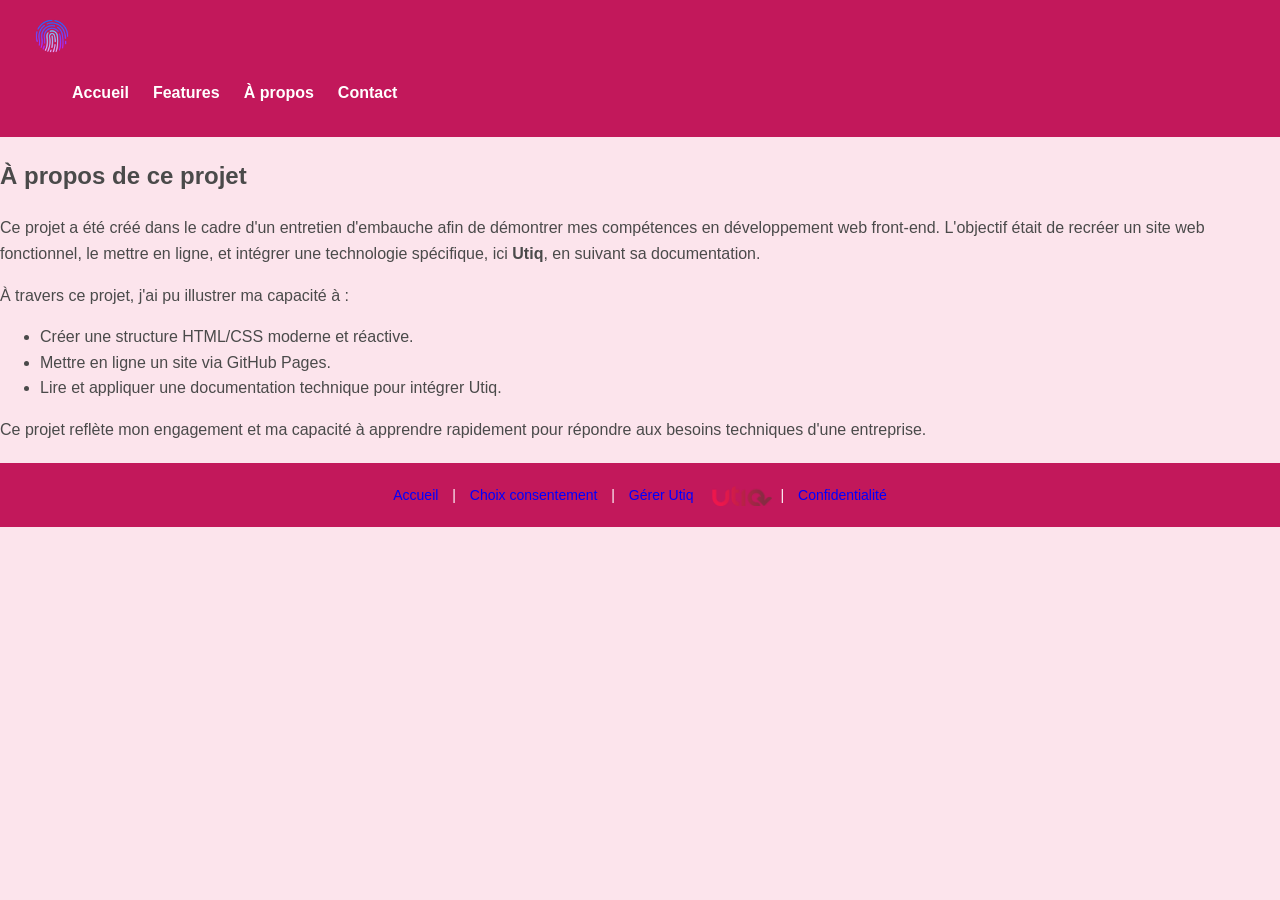
<file: about.html>
<!DOCTYPE html>
<html lang="fr">
<head>
    <meta charset="UTF-8">
    <meta name="viewport" content="width=device-width, initial-scale=1.0">
    <title>À propos de ce projet</title>
    <link rel="stylesheet" href="style.css">
</head>
<body>
    <!-- Header avec Navigation -->
    <header>
        <nav class="navbar">
            <div class="container">
                <a href="index.html" class="logo"><img src="assets/logo.png" alt="Mon Logo"></a>
                <ul class="menu">
                    <li><a href="index.html">Accueil</a></li>
                    <li><a href="features.html">Features</a></li>
                    <li><a href="about.html" class="active">À propos</a></li>
                    <li><a href="contact.html">Contact</a></li>
                </ul>
            </div>
        </nav>
    </header>

    <!-- Section À propos -->
    <section class="about">
        <div class="container">
            <h1>À propos de ce projet</h1>
            <p>Ce projet a été créé dans le cadre d'un entretien d'embauche afin de démontrer mes compétences en développement web front-end. L'objectif était de recréer un site web fonctionnel, le mettre en ligne, et intégrer une technologie spécifique, ici <strong>Utiq</strong>, en suivant sa documentation.</p>
            <p>À travers ce projet, j'ai pu illustrer ma capacité à :
                <ul>
                    <li>Créer une structure HTML/CSS moderne et réactive.</li>
                    <li>Mettre en ligne un site via GitHub Pages.</li>
                    <li>Lire et appliquer une documentation technique pour intégrer Utiq.</li>
                </ul>
            </p>
            <p>Ce projet reflète mon engagement et ma capacité à apprendre rapidement pour répondre aux besoins techniques d'une entreprise.</p>
        </div>
    </section>

    <!-- Footer -->
    <footer style="text-align: center; font-family: Arial, sans-serif; font-size: 14px; margin-top: 20px;">
        <a href="https://www.plamiche.com/" style="text-decoration: none; color: blue; margin: 0 10px;">Accueil</a> |
        <a href="#" id="open_preferences_center" style="text-decoration: none; color: blue; margin: 0 10px;">Choix consentement</a> |
        <a href="https://www.plamiche.com/gerer-utiq" style="text-decoration: none; color: blue; margin: 0 10px;">Gérer Utiq</a>
        <img src="assets/utiq-logo.png" alt="Utiq Logo" style="height: 20px; vertical-align: middle; margin: 0 5px;"> |
        <a href="https://www.plamiche.com/politique-de-confidentialite" style="text-decoration: none; color: blue; margin: 0 10px;">Confidentialité</a>
    </footer>
</body>

</html>
</file>
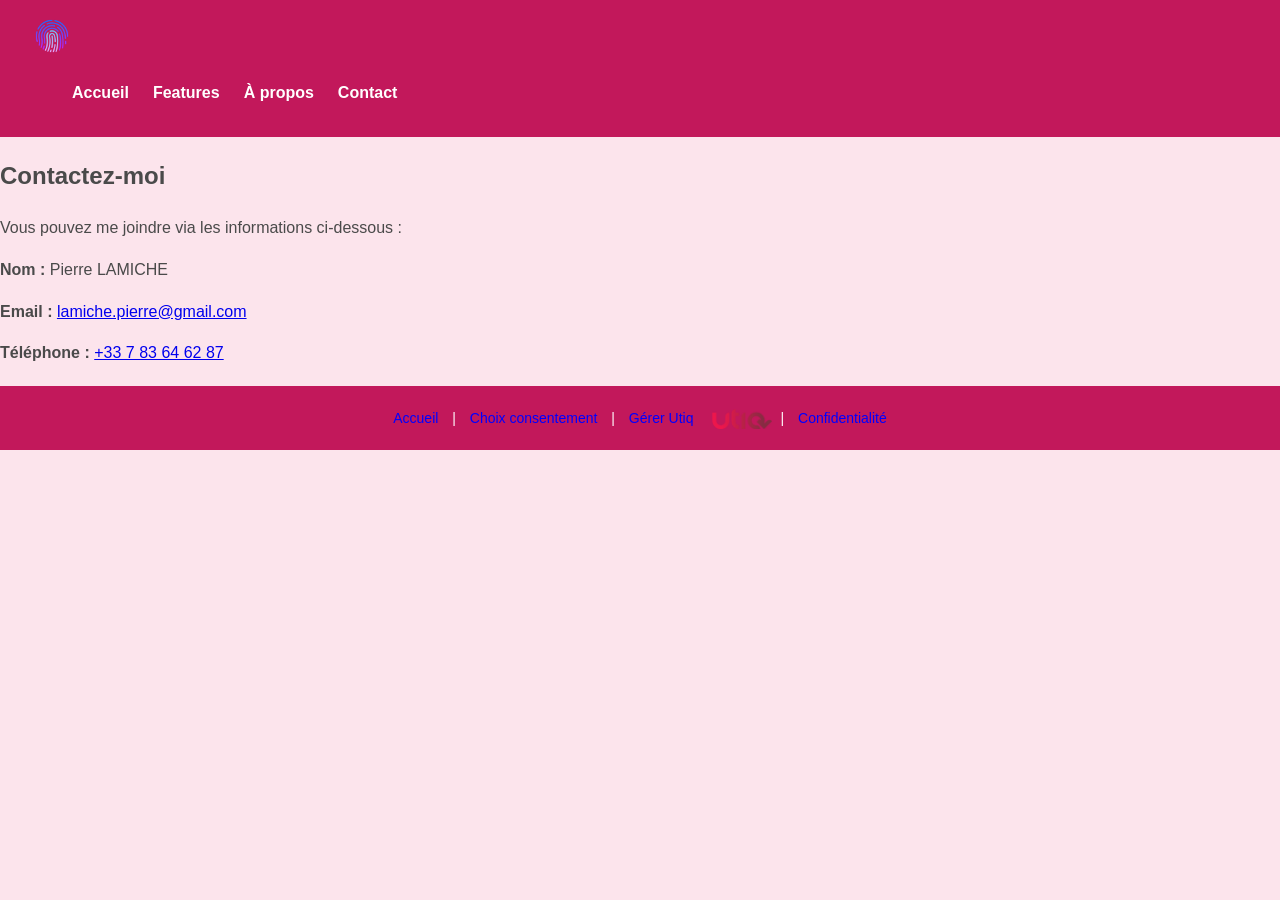
<file: contact.html>
<!DOCTYPE html>
<html lang="fr">
<head>
    <meta charset="UTF-8">
    <meta name="viewport" content="width=device-width, initial-scale=1.0">
    <title>Contact - Pierre LAMICHE</title>
    <link rel="stylesheet" href="style.css">
</head>
<body>
    <!-- Header avec Navigation -->
    <header>
        <nav class="navbar">
            <div class="container">
                <a href="index.html" class="logo"><img src="assets/logo.png" alt="Mon Logo"></a>
                <ul class="menu">
                    <li><a href="index.html">Accueil</a></li>
                    <li><a href="features.html">Features</a></li>
                    <li><a href="about.html">À propos</a></li>
                    <li><a href="contact.html" class="active">Contact</a></li>
                </ul>
            </div>
        </nav>
    </header>

    <!-- Section Contact -->
    <section class="contact">
        <div class="container">
            <h1>Contactez-moi</h1>
            <p>Vous pouvez me joindre via les informations ci-dessous :</p>

            <div class="contact-info">
                <p><strong>Nom :</strong> Pierre LAMICHE</p>
                <p><strong>Email :</strong> <a href="mailto:lamiche.pierre@gmail.com">lamiche.pierre@gmail.com</a></p>
                <p><strong>Téléphone :</strong> <a href="tel:+33783646287">+33 7 83 64 62 87</a></p>
            </div>
        </div>
    </section>

    <!-- Footer -->
    <footer style="text-align: center; font-family: Arial, sans-serif; font-size: 14px; margin-top: 20px;">
        <a href="https://www.plamiche.com/" style="text-decoration: none; color: blue; margin: 0 10px;">Accueil</a> |
        <a href="#" id="open_preferences_center" style="text-decoration: none; color: blue; margin: 0 10px;">Choix consentement</a> |
        <a href="https://www.plamiche.com/gerer-utiq" style="text-decoration: none; color: blue; margin: 0 10px;">Gérer Utiq</a>
        <img src="assets/utiq-logo.png" alt="Utiq Logo" style="height: 20px; vertical-align: middle; margin: 0 5px;"> |
        <a href="https://www.plamiche.com/politique-de-confidentialite" style="text-decoration: none; color: blue; margin: 0 10px;">Confidentialité</a>
    </footer>
</body>

</html>
</file>
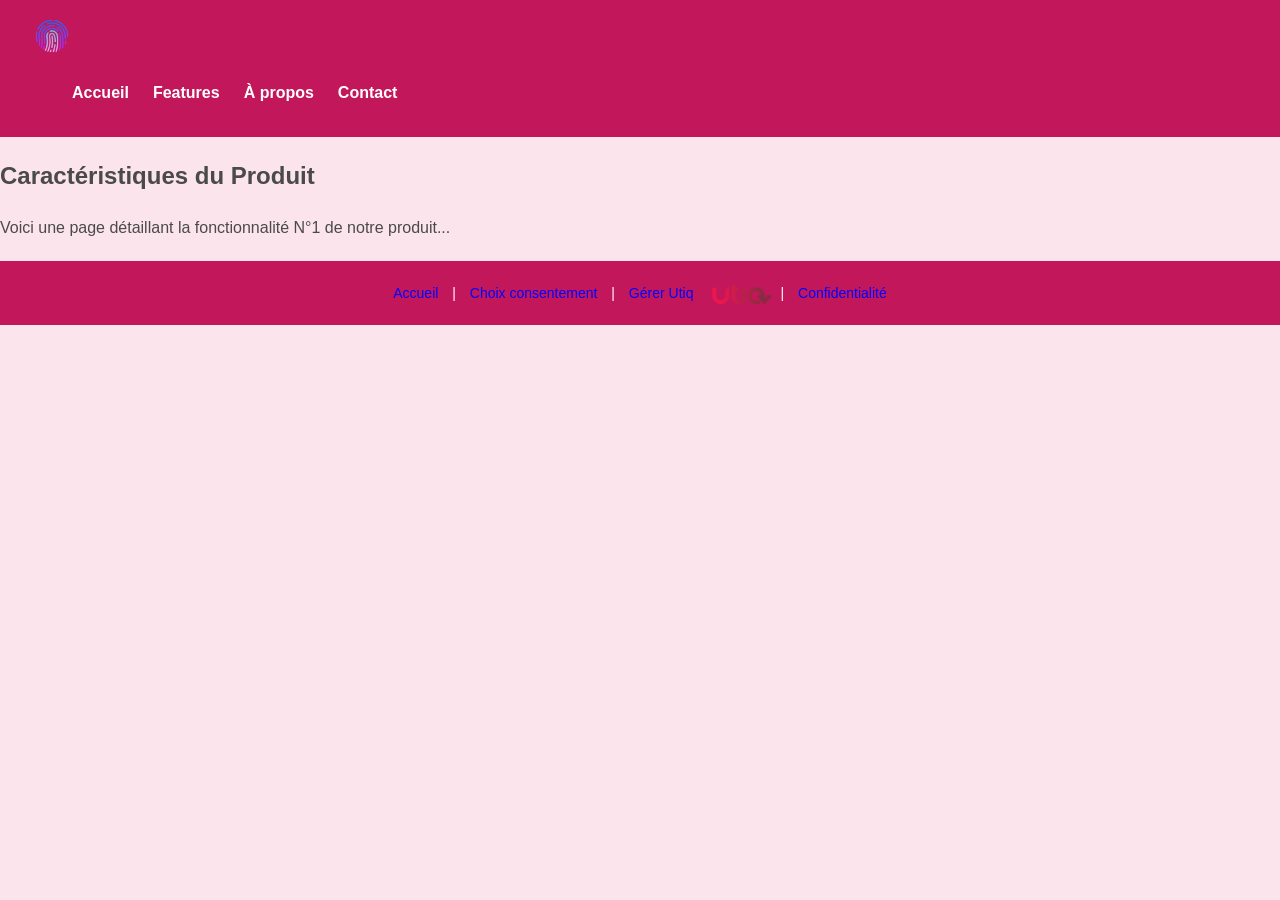
<file: feature1.html>
<!DOCTYPE html>
<html lang="fr">
<head>
    <meta charset="UTF-8">
    <meta name="viewport" content="width=device-width, initial-scale=1.0">
    <title>Caractéristiques</title>
    <link rel="stylesheet" href="style.css">
</head>
<body>
    <header>
        <nav class="navbar">
            <div class="container">
                <a href="index.html" class="logo"><img src="assets/logo.png" alt="Mon Logo"></a>
                <ul class="menu">
                    <li><a href="index.html">Accueil</a></li>
                    <li><a href="features.html" class="active">Features</a></li>
                    <li><a href="about.html">À propos</a></li>
                    <li><a href="contact.html">Contact</a></li>
                </ul>
            </div>
        </nav>
    </header>

    <section class="features-detail">
        <div class="container">
            <h1>Caractéristiques du Produit</h1>
            <p>Voici une page détaillant la fonctionnalité N°1 de notre produit...</p>
        </div>
    </section>

    <!-- Footer -->
    <footer style="text-align: center; font-family: Arial, sans-serif; font-size: 14px; margin-top: 20px;">
        <a href="https://www.plamiche.com/" style="text-decoration: none; color: blue; margin: 0 10px;">Accueil</a> |
        <a href="#" id="open_preferences_center" style="text-decoration: none; color: blue; margin: 0 10px;">Choix consentement</a> |
        <a href="https://www.plamiche.com/gerer-utiq" style="text-decoration: none; color: blue; margin: 0 10px;">Gérer Utiq</a>
        <img src="assets/utiq-logo.png" alt="Utiq Logo" style="height: 20px; vertical-align: middle; margin: 0 5px;"> |
        <a href="https://www.plamiche.com/politique-de-confidentialite" style="text-decoration: none; color: blue; margin: 0 10px;">Confidentialité</a>
    </footer>
</body>

</html>
</file>
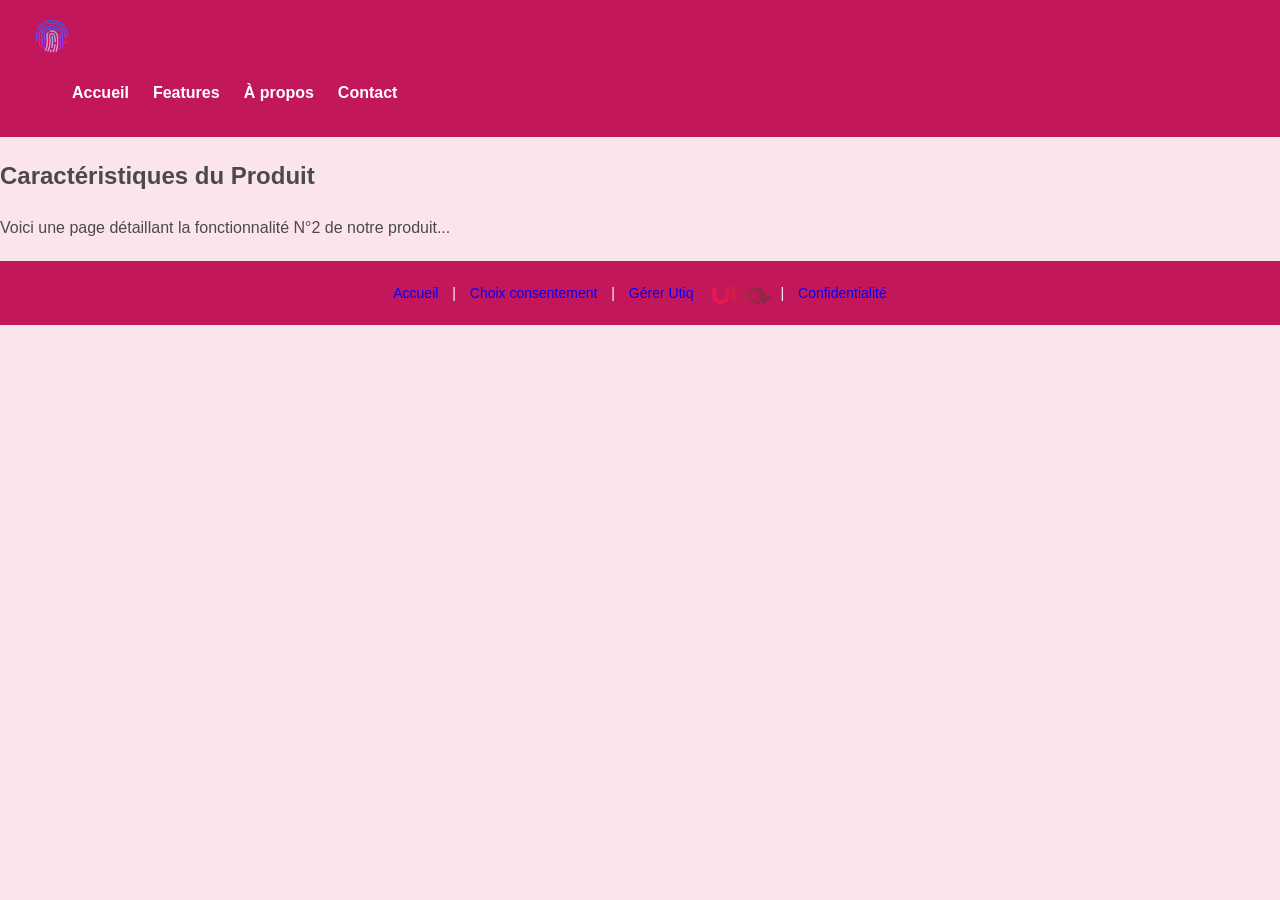
<file: feature2.html>
<!DOCTYPE html>
<html lang="fr">
<head>
    <meta charset="UTF-8">
    <meta name="viewport" content="width=device-width, initial-scale=1.0">
    <title>Caractéristiques</title>
    <link rel="stylesheet" href="style.css">
</head>
<body>
    <header>
        <nav class="navbar">
            <div class="container">
                <a href="index.html" class="logo"><img src="assets/logo.png" alt="Mon Logo"></a>
                <ul class="menu">
                    <li><a href="index.html">Accueil</a></li>
                    <li><a href="features.html" class="active">Features</a></li>
                    <li><a href="about.html">À propos</a></li>
                    <li><a href="contact.html">Contact</a></li>
                </ul>
            </div>
        </nav>
    </header>

    <section class="features-detail">
        <div class="container">
            <h1>Caractéristiques du Produit</h1>
            <p>Voici une page détaillant la fonctionnalité N°2 de notre produit...</p>
        </div>
    </section>

    <!-- Footer -->
    <footer style="text-align: center; font-family: Arial, sans-serif; font-size: 14px; margin-top: 20px;">
        <a href="https://www.plamiche.com/" style="text-decoration: none; color: blue; margin: 0 10px;">Accueil</a> |
        <a href="#" id="open_preferences_center" style="text-decoration: none; color: blue; margin: 0 10px;">Choix consentement</a> |
        <a href="https://www.plamiche.com/gerer-utiq" style="text-decoration: none; color: blue; margin: 0 10px;">Gérer Utiq</a>
        <img src="assets/utiq-logo.png" alt="Utiq Logo" style="height: 20px; vertical-align: middle; margin: 0 5px;"> |
        <a href="https://www.plamiche.com/politique-de-confidentialite" style="text-decoration: none; color: blue; margin: 0 10px;">Confidentialité</a>
    </footer>
</body>

</html>
</file>
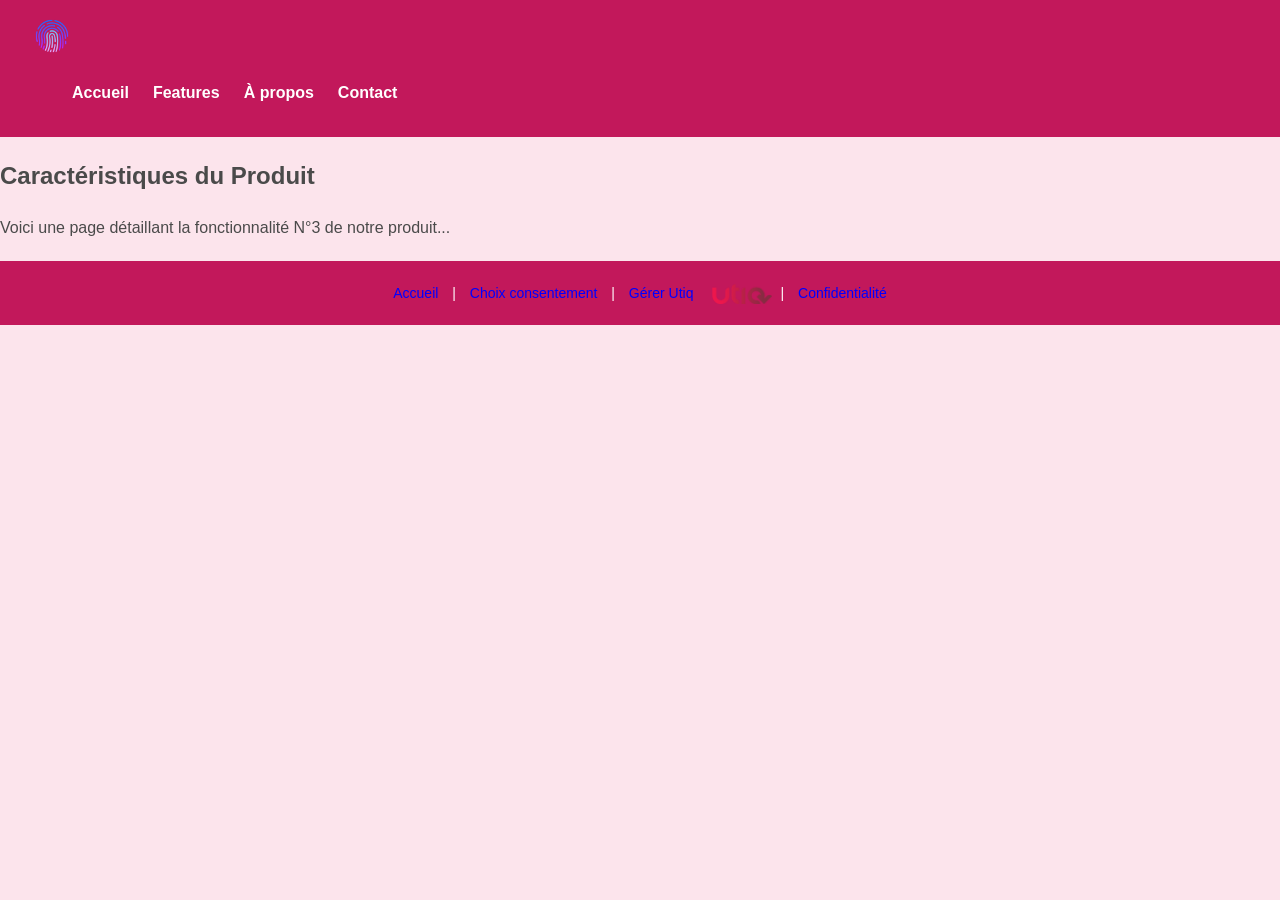
<file: feature3.html>
<!DOCTYPE html>
<html lang="fr">
<head>
    <meta charset="UTF-8">
    <meta name="viewport" content="width=device-width, initial-scale=1.0">
    <title>Caractéristiques</title>
    <link rel="stylesheet" href="style.css">
</head>
<body>
    <header>
        <nav class="navbar">
            <div class="container">
                <a href="index.html" class="logo"><img src="assets/logo.png" alt="Mon Logo"></a>
                <ul class="menu">
                    <li><a href="index.html">Accueil</a></li>
                    <li><a href="features.html" class="active">Features</a></li>
                    <li><a href="about.html">À propos</a></li>
                    <li><a href="contact.html">Contact</a></li>
                </ul>
            </div>
        </nav>
    </header>

    <section class="features-detail">
        <div class="container">
            <h1>Caractéristiques du Produit</h1>
            <p>Voici une page détaillant la fonctionnalité N°3 de notre produit...</p>
        </div>
    </section>

    <!-- Footer -->
    <footer style="text-align: center; font-family: Arial, sans-serif; font-size: 14px; margin-top: 20px;">
        <a href="https://www.plamiche.com/" style="text-decoration: none; color: blue; margin: 0 10px;">Accueil</a> |
        <a href="#" id="open_preferences_center" style="text-decoration: none; color: blue; margin: 0 10px;">Choix consentement</a> |
        <a href="https://www.plamiche.com/gerer-utiq" style="text-decoration: none; color: blue; margin: 0 10px;">Gérer Utiq</a>
        <img src="assets/utiq-logo.png" alt="Utiq Logo" style="height: 20px; vertical-align: middle; margin: 0 5px;"> |
        <a href="https://www.plamiche.com/politique-de-confidentialite" style="text-decoration: none; color: blue; margin: 0 10px;">Confidentialité</a>
    </footer>
</body>

</html>
</file>
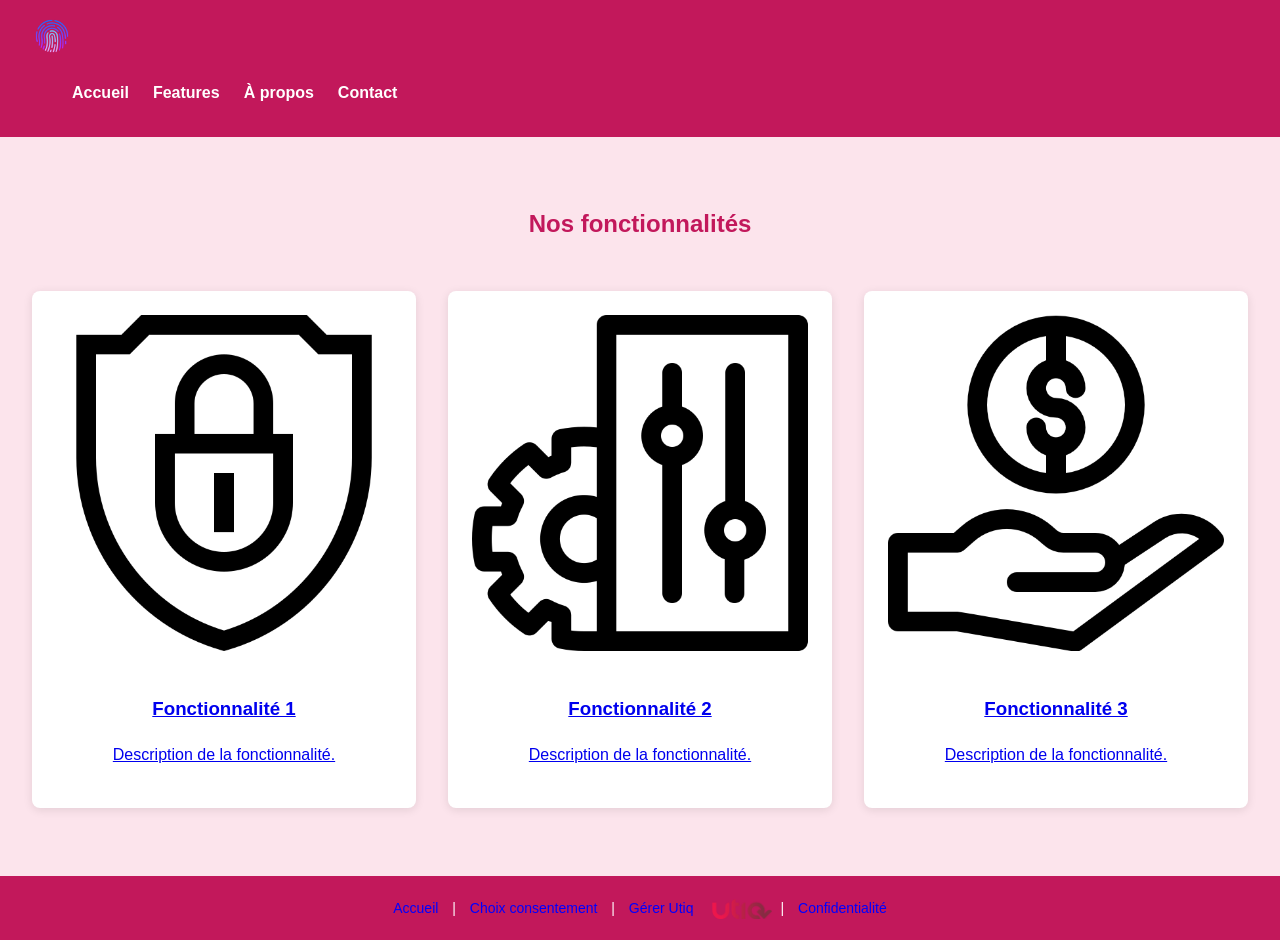
<file: features.html>
<!DOCTYPE html>
<html lang="fr">
<head>
    <meta charset="UTF-8">
    <meta name="viewport" content="width=device-width, initial-scale=1.0">
    <title>Caractéristiques</title>
    <link rel="stylesheet" href="style.css">
</head>

<body>
    <header>
        <nav class="navbar">
            <div class="container">
                <a href="index.html" class="logo"><img src="assets/logo.png" alt="Mon Logo"></a>
                <ul class="menu">
                    <li><a href="index.html">Accueil</a></li>
                    <li><a href="features.html" class="active">Features</a></li>
                    <li><a href="about.html">À propos</a></li>
                    <li><a href="contact.html">Contact</a></li>
                </ul>
            </div>
        </nav>
    </header>

        <!-- Features Section -->
        <section id="features" class="features">
            <div class="container">
                <h2>Nos fonctionnalités</h2>
                <div class="feature-list">
                    <div class="feature-item">
                        <a href="feature1.html">
                            <img src="assets/feature1.png" alt="Feature 1">
                            <h3>Fonctionnalité 1</h3>
                            <p>Description de la fonctionnalité.</p>
                        </a>
                    </div>
                    <div class="feature-item">
                        <a href="feature2.html">
                            <img src="assets/feature2.png" alt="Feature 2">
                            <h3>Fonctionnalité 2</h3>
                            <p>Description de la fonctionnalité.</p>
                        </a>
                    </div>
                    <div class="feature-item">
                        <a href="feature3.html">
                            <img src="assets/feature3.png" alt="Feature 3">
                            <h3>Fonctionnalité 3</h3>
                            <p>Description de la fonctionnalité.</p>
                        </a>
                    </div>
                </div>
            </div>
        </section>

    <!-- Footer -->
    <footer style="text-align: center; font-family: Arial, sans-serif; font-size: 14px; margin-top: 20px;">
        <a href="https://www.plamiche.com/" style="text-decoration: none; color: blue; margin: 0 10px;">Accueil</a> |
        <a href="#" id="open_preferences_center" style="text-decoration: none; color: blue; margin: 0 10px;">Choix consentement</a> |
        <a href="https://www.plamiche.com/gerer-utiq" style="text-decoration: none; color: blue; margin: 0 10px;">Gérer Utiq</a>
        <img src="assets/utiq-logo.png" alt="Utiq Logo" style="height: 20px; vertical-align: middle; margin: 0 5px;"> |
        <a href="https://www.plamiche.com/politique-de-confidentialite" style="text-decoration: none; color: blue; margin: 0 10px;">Confidentialité</a>
    </footer>
</body>

</html>
</file>
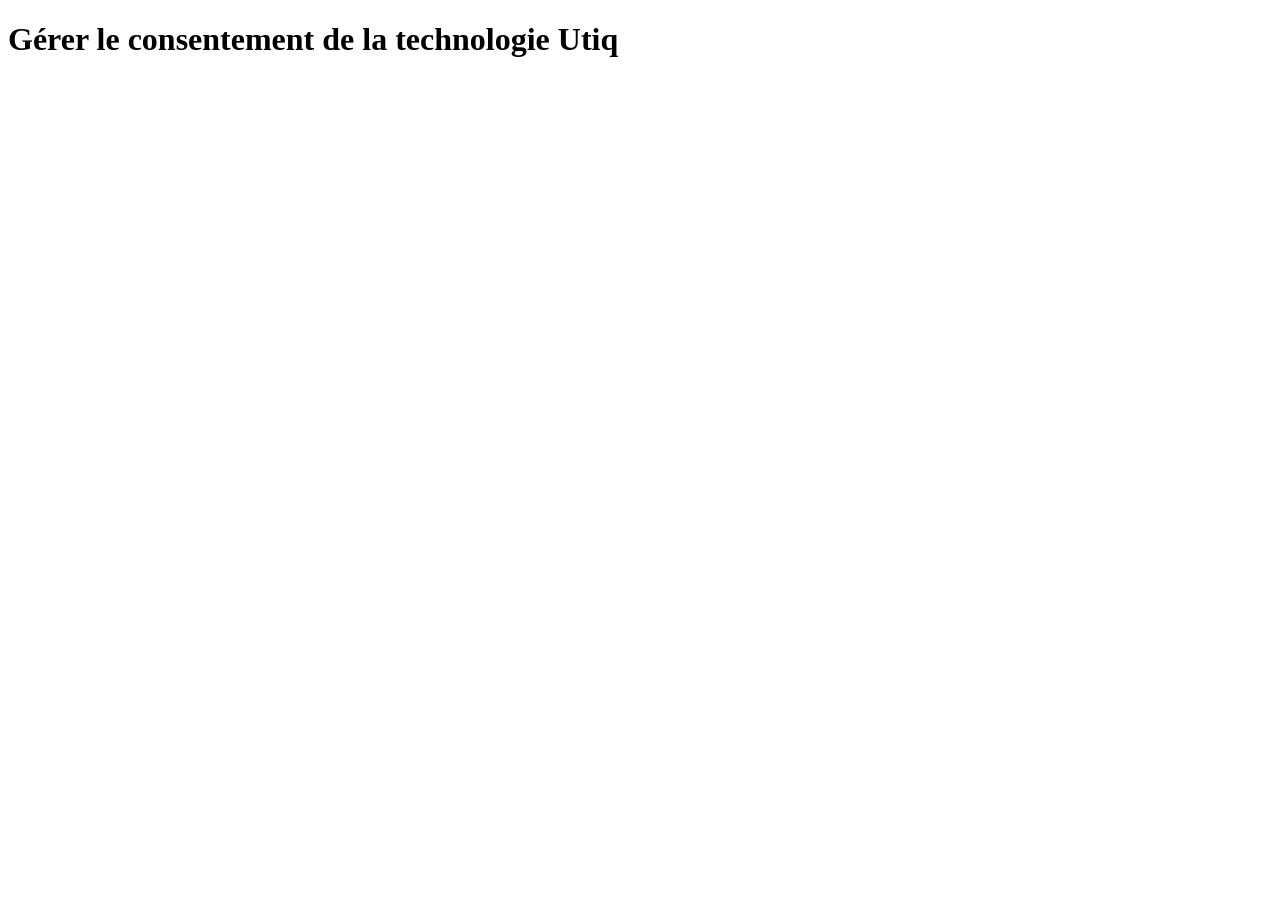
<file: gerer-utiq.html>
<!DOCTYPE html>
<html lang="en">
  <head>
    <meta charset="UTF-8">
    <script>
      window.Utiq = window.Utiq || {};
      window.Utiq.config = {
        CMP: "none", // For Separate Pop-up - it would be other ID for Integrated Model
        //cmpUtiqPurposeId: "", // Only if you use Integrated Model
        //cmpUtiqVendorId: "", // Only if you use Integrated Model
        customizationOptions: {
          language: "fr" // Optional attribute. Allowed values: en, de, es, fr or it
        }
      };
      (() => {
        const s = document.createElement("script")
        s.type = 'text/javascript';
        s.src = "https://utiq.plamiche.com/utiqLoader.js"
        s.async = true;
        document.head.appendChild(s)
      })();
      (() => {
        const s = document.createElement("script")
        s.type = 'text/javascript';
        s.src = "https://utiq.plamiche.com/utiqManagePage.js"
        s.async = true;
        document.head.appendChild(s)
      })();
    </script>
    <style>
      /* Example Manage Utiq CSS Styles */
  
      #utiq-manage-page h2,
      #utiq-manage-page p,
      #utiq-manage-page a,
      #utiq-manage-page li {
        font-family: "Sofia Pro", "Century Gothic", "Arial", sans-serif;
      }
  
      #utiq-manage-page h2 {
        font-size: 1.5em;
      }
  
      #utiq-manage-page a {
        color: #db214f;
      }
  
      #utiq-manage-page a:hover {
        color: #7a0320;
      }
  
    </style>
    <title>Gérer Utiq</title>
  </head>
  <body>
    <h1>Gérer le consentement de la technologie Utiq</h1>
    <div id="utiq-manage-page"></div>
  </body>
</html>
</file>
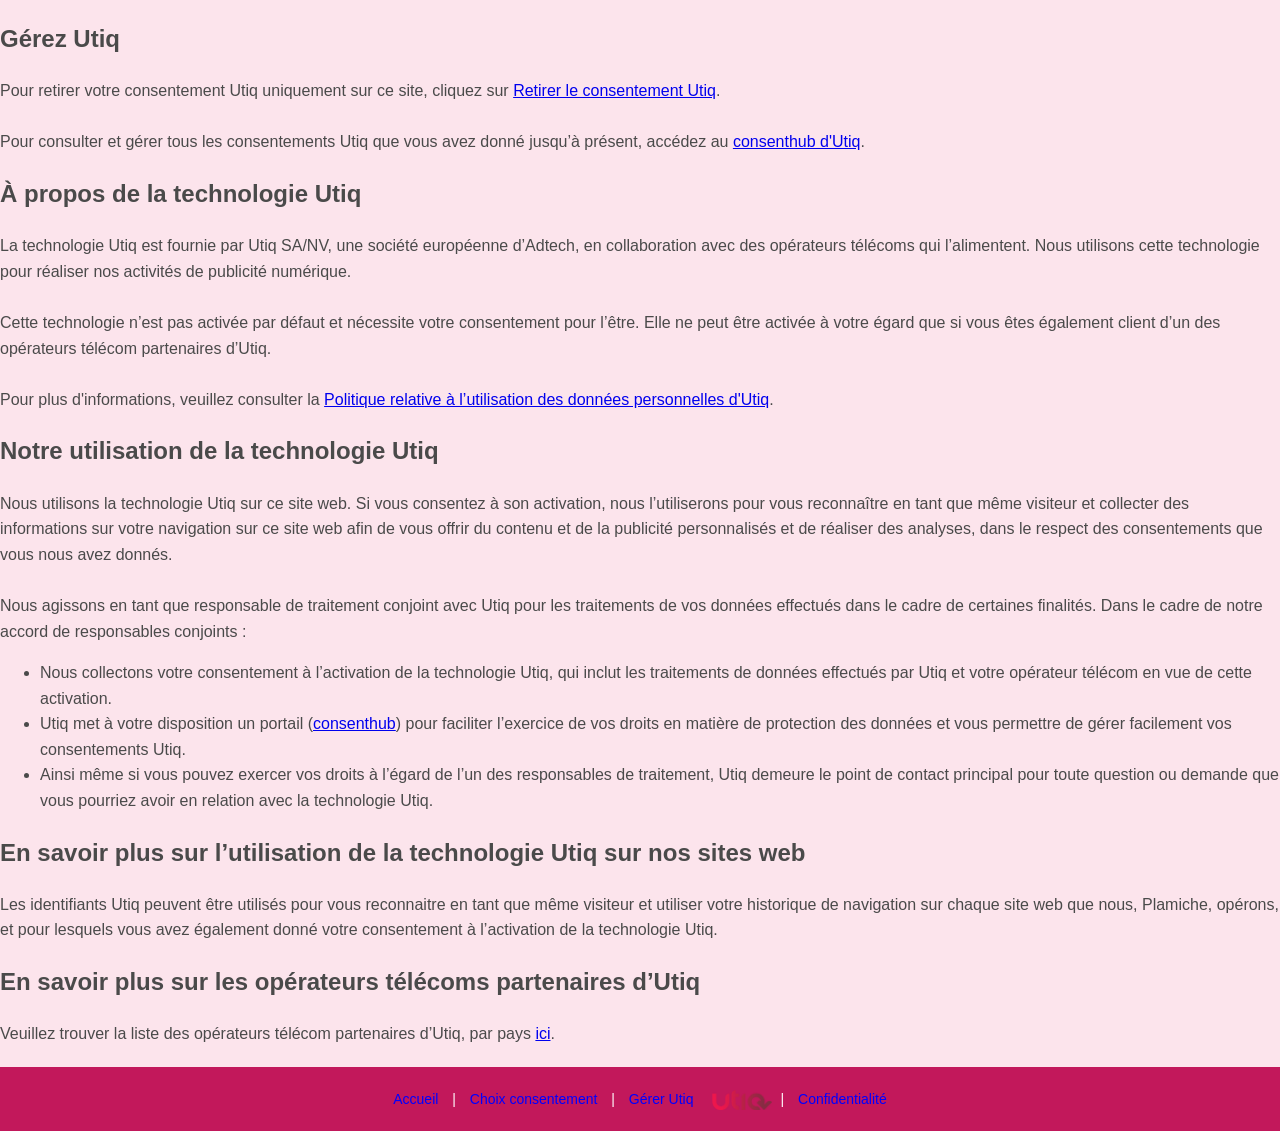
<file: OLD-gerer-utiq.html>
<!DOCTYPE html>
<html lang="fr">
<head>
    <meta charset="UTF-8">
    <meta name="viewport" content="width=device-width, initial-scale=1.0">
    <title>Caractéristiques</title>
    <link rel="stylesheet" href="style.css">

    <!-- Utiq -->
    <script src="managePage.js" async></script>
    <!-- End Utiq -->
</head>

<body>

    <section class="features-detail">
        <div class="su-col-lg-16 su-col-xl-18">
            <div data-trk="[{&amp;quot;n&amp;quot;:&amp;quot;page-statique-pcm&amp;quot;,&amp;quot;o&amp;quot;:&amp;quot;page-statique-pcm&amp;quot;,&amp;quot;v&amp;quot;:&amp;quot;5.0.0&amp;quot;}]" id="bloc_3quarts" class="_b su-article"><h2>Gérez Utiq</h2>
<p>Pour retirer votre consentement Utiq uniquement sur ce site, cliquez sur <a href="javascript:window?.Utiq?.API?.revokeConsentWithPopup();">Retirer le consentement Utiq</a>. <br><br>Pour consulter et gérer tous les consentements Utiq que vous avez donné jusqu’à présent, accédez au <a href="https://consenthub.utiq.com/" target="_blank" rel="nofollow noopener">consenthub d'Utiq</a>.</p>
                <h2>À propos de la technologie Utiq</h2>
                <p>La technologie Utiq est fournie par Utiq SA/NV, une société européenne d’Adtech, en collaboration avec des opérateurs télécoms qui l’alimentent. Nous utilisons cette technologie pour réaliser nos activités de publicité numérique.<br><br>Cette technologie n’est pas activée par défaut et nécessite votre consentement pour l’être. Elle ne peut être activée à votre égard que si vous êtes également client d’un des opérateurs télécom partenaires d’Utiq.<br><br>Pour plus d'informations, veuillez consulter la <a href="https://consenthub.utiq.com/pages/privacy-statement" target="_blank" rel="nofollow noopener">Politique relative à l’utilisation des données personnelles d'Utiq</a>.</p>
                <h2>Notre utilisation de la technologie Utiq</h2>
                <p>Nous utilisons la technologie Utiq sur ce site web. Si vous consentez à son activation, nous l’utiliserons pour vous reconnaître en tant que même visiteur et collecter des informations sur votre navigation sur ce site web afin de vous offrir du contenu et de la publicité personnalisés et de réaliser des analyses, dans le respect des consentements que vous nous avez donnés.<br><br>Nous agissons en tant que responsable de traitement conjoint avec Utiq pour les traitements de vos données effectués dans le cadre de certaines finalités. Dans le cadre de notre accord de responsables conjoints :</p>
                <ul>
                <li>Nous collectons votre consentement à l’activation de la technologie Utiq, qui inclut les traitements de données effectués par Utiq et votre opérateur télécom en vue de cette activation.</li>
                <li>Utiq met à votre disposition un portail (<a href="https://consenthub.utiq.com/" target="_blank" rel="nofollow noopener">consenthub</a>) pour faciliter l’exercice de vos droits en matière de protection des données et vous permettre de gérer facilement vos consentements Utiq.</li>
                <li>Ainsi même si vous pouvez exercer vos droits à l’égard de l’un des responsables de traitement, Utiq demeure le point de contact principal pour toute question ou demande que vous pourriez avoir en relation avec la technologie Utiq.</li>
                </ul>
                <h2>En savoir plus sur l’utilisation de la technologie Utiq sur nos sites web</h2>
                <p>Les identifiants Utiq peuvent être utilisés pour vous reconnaitre en tant que même visiteur et utiliser votre historique de navigation sur chaque site web que nous, Plamiche, opérons, et pour lesquels vous avez également donné votre consentement à l’activation de la technologie Utiq.</p>
                <h2 id="utiq-operateur">En savoir plus sur les opérateurs télécoms partenaires d’Utiq</h2>
                <p>Veuillez trouver la liste des opérateurs télécom partenaires d’Utiq, par pays <a href="https://consenthub.utiq.com/pages/privacy-statement#operators" target="_blank" rel="nofollow noopener">ici</a>.</p>
                </div>
        </div>
    </section>

    <!-- Footer -->
    <footer style="text-align: center; font-family: Arial, sans-serif; font-size: 14px; margin-top: 20px;">
        <a href="https://www.plamiche.com/" style="text-decoration: none; color: blue; margin: 0 10px;">Accueil</a> |
        <a href="#" id="open_preferences_center" style="text-decoration: none; color: blue; margin: 0 10px;">Choix consentement</a> |
        <a href="https://www.plamiche.com/gerer-utiq" style="text-decoration: none; color: blue; margin: 0 10px;">Gérer Utiq</a>
        <img src="assets/utiq-logo.png" alt="Utiq Logo" style="height: 20px; vertical-align: middle; margin: 0 5px;"> |
        <a href="https://www.plamiche.com/politique-de-confidentialite" style="text-decoration: none; color: blue; margin: 0 10px;">Confidentialité</a>
    </footer>
</body>

</html>
</file>
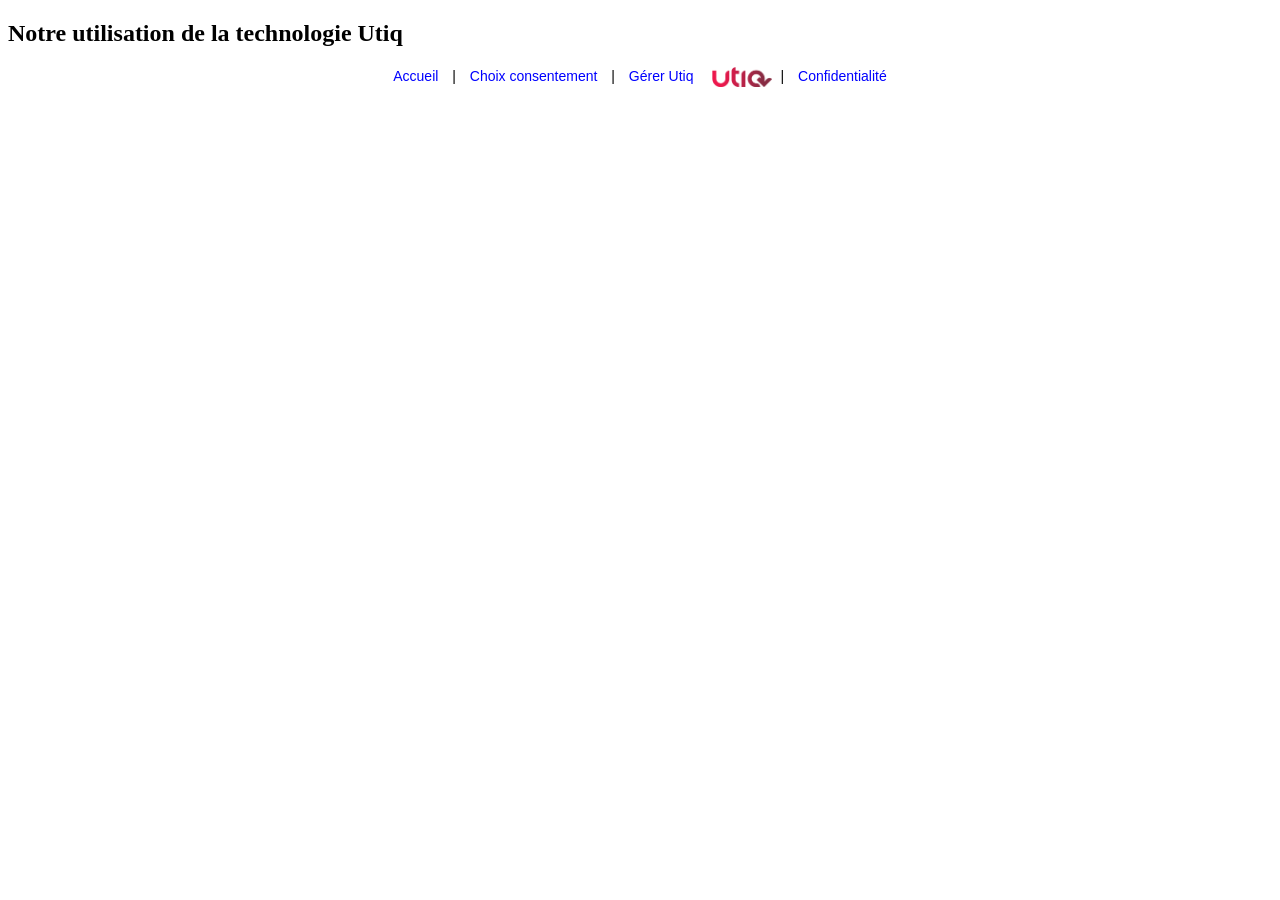
<file: politique-de-confidentialite.html>
<!DOCTYPE html>
<html lang="en">
  <head>
    <meta charset="UTF-8">
    <script>
      window.Utiq = window.Utiq || {};
      window.Utiq.config = {
        CMP: "none", // For Separate Pop-up - it would be other ID for Integrated Model
        //cmpUtiqPurposeId: "", // Only if you use Integrated Model
        //cmpUtiqVendorId: "", // Only if you use Integrated Model
        customizationOptions: {
          language: "fr" // Optional attribute. Allowed values: en, de, es, fr or it
        }
      };
      (() => {
        const s = document.createElement("script")
        s.type = 'text/javascript';
        s.src = "https://utiq.plamiche.com/utiqLoader.js"
        s.async = true;
        document.head.appendChild(s)
      })();
      (() => {
        const s = document.createElement("script")
        s.type = 'text/javascript';
        s.src = "https://utiq.plamiche.com/utiqPrivacyPolicy.js"
        s.async = true;
        document.head.appendChild(s)
      })();
    </script>
    <style>
      /* Example Privacy Policy CSS Styles */
  
      #utiq-privacy-policy h2,
      #utiq-privacy-policy p,
      #utiq-privacy-policy a,
      #utiq-privacy-policy li {
        font-family: "Sofia Pro", "Century Gothic", "Arial", sans-serif;
      }
  
      #utiq-privacy-policy h2 {
        font-size: 1.5em;
      }
  
      #utiq-privacy-policy a {
        color: #db214f;
      }
  
      #utiq-privacy-policy a:hover {
        color: #7a0320;
      }
  
    </style>
    <title>Politique de confidentialité</title>
  </head>

  <body>
    <h2>Notre utilisation de la technologie Utiq</h2>
    <div id="utiq-privacy-policy"></div>

    <!-- Footer -->
    <footer style="text-align: center; font-family: Arial, sans-serif; font-size: 14px; margin-top: 20px;">
        <a href="https://www.plamiche.com/" style="text-decoration: none; color: blue; margin: 0 10px;">Accueil</a> |
        <a href="#" id="open_preferences_center" style="text-decoration: none; color: blue; margin: 0 10px;">Choix consentement</a> |
        <a href="https://www.plamiche.com/gerer-utiq" style="text-decoration: none; color: blue; margin: 0 10px;">Gérer Utiq</a>
        <img src="assets/utiq-logo.png" alt="Utiq Logo" style="height: 20px; vertical-align: middle; margin: 0 5px;"> |
        <a href="https://www.plamiche.com/politique-de-confidentialite" style="text-decoration: none; color: blue; margin: 0 10px;">Confidentialité</a>
    </footer>
  </body>
</html>
</file>
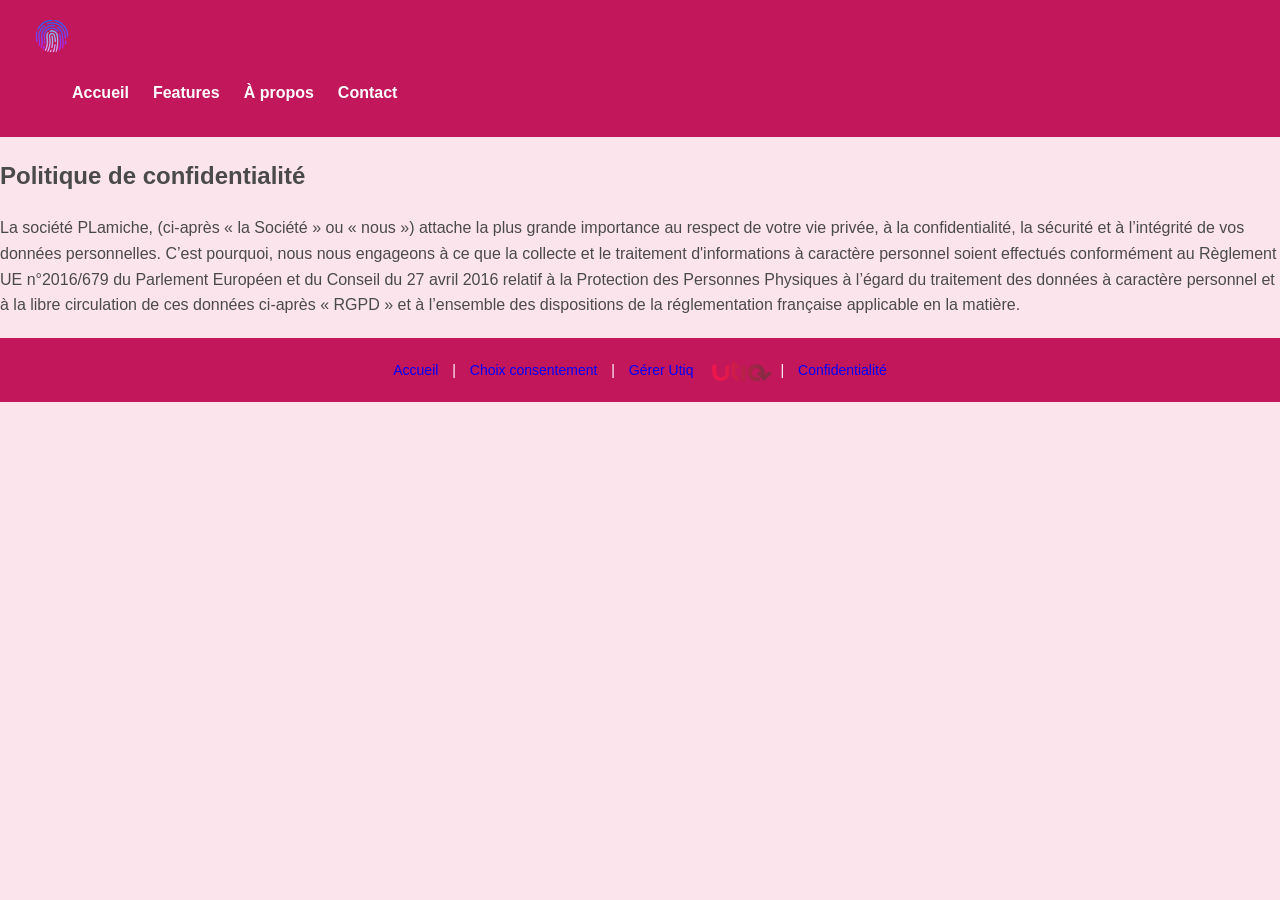
<file: privacy-statement.html>
<!DOCTYPE html>
<html lang="fr">
<head>
    <meta charset="UTF-8">
    <meta name="viewport" content="width=device-width, initial-scale=1.0">
    <title>Caractéristiques</title>
    <link rel="stylesheet" href="style.css">
</head>

<body>
    <header>
        <nav class="navbar">
            <div class="container">
                <a href="index.html" class="logo"><img src="assets/logo.png" alt="Mon Logo"></a>
                <ul class="menu">
                    <li><a href="index.html">Accueil</a></li>
                    <li><a href="features.html" class="active">Features</a></li>
                    <li><a href="about.html">À propos</a></li>
                    <li><a href="contact.html">Contact</a></li>
                </ul>
            </div>
        </nav>
    </header>

    <section class="features-detail">
        <div class="container">
            <h1>Politique de confidentialité</h1>
            <p>La société PLamiche, (ci-après « la Société » ou « nous ») attache la plus grande importance au respect de votre vie
                privée, à la confidentialité, la sécurité et à l’intégrité de vos données personnelles. C’est pourquoi, nous nous engageons
                à ce que la collecte et le traitement d'informations à caractère personnel soient effectués conformément au Règlement
                UE n°2016/679 du Parlement Européen et du Conseil du 27 avril 2016 relatif à la Protection des Personnes Physiques à
                l’égard du traitement des données à caractère personnel et à la libre circulation de ces données ci-après « RGPD » et à
                l’ensemble des dispositions de la réglementation française applicable en la matière.</p>
        </div>
    </section>
</body>

<!-- Footer -->
<footer style="text-align: center; font-family: Arial, sans-serif; font-size: 14px; margin-top: 20px;">
    <a href="https://www.plamiche.com/" style="text-decoration: none; color: blue; margin: 0 10px;">Accueil</a> |
    <a href="#" id="open_preferences_center" style="text-decoration: none; color: blue; margin: 0 10px;">Choix consentement</a> |
    <a href="https://www.plamiche.com/gerer-utiq" style="text-decoration: none; color: blue; margin: 0 10px;">Gérer Utiq</a>
    <img src="assets/utiq-logo.png" alt="Utiq Logo" style="height: 20px; vertical-align: middle; margin: 0 5px;"> |
    <a href="https://www.plamiche.com/politique-de-confidentialite" style="text-decoration: none; color: blue; margin: 0 10px;">Confidentialité</a>
</footer>

</html>
</file>
<file: style.css>
/* Couleurs principales */
:root {
    --primary-color: #c2185b; /* Rose bordeaux */
    --secondary-color: #e91e63; /* Rose vif */
    --background-color: #fce4ec; /* Rose clair */
    --text-color: #ffffff; /* Blanc pour contraste */
    --neutral-color: #4a4a4a; /* Gris foncé pour le texte */
}

/* Reset */
body {
    margin: 0;
    font-family: 'Arial', sans-serif;
    line-height: 1.6;
    background-color: var(--background-color);
    color: var(--neutral-color);
}

/* Navbar */
.navbar {
    display: flex;
    justify-content: space-between;
    align-items: center;
    background-color: var(--primary-color);
    padding: 1em 2em;
    position: sticky;
    top: 0;
    z-index: 1000;
}

.navbar .logo img {
    height: 40px;
}

.navbar .menu {
    list-style: none;
    display: flex;
    gap: 1.5em;
}

.navbar .menu li a {
    text-decoration: none;
    color: var(--text-color);
    font-weight: bold;
    transition: color 0.3s ease;
}

.navbar .menu li a:hover {
    color: var(--secondary-color);
}

/* Bouton primaire */
.btn-primary {
    background-color: var(--secondary-color);
    color: var(--text-color);
    padding: 0.5em 1em;
    border-radius: 5px;
    text-decoration: none;
    font-weight: bold;
    transition: background-color 0.3s ease;
}

.btn-primary:hover {
    background-color: var(--primary-color);
}

/* Section Hero */
.hero {
    background: linear-gradient(to right, var(--primary-color), var(--secondary-color));
    height: 90vh;
    display: flex;
    justify-content: center;
    align-items: center;
    text-align: center;
    color: var(--text-color);
    padding: 2em;
}

.hero h1 {
    font-size: 3em;
    margin-bottom: 0.5em;
}

.hero p {
    font-size: 1.2em;
    margin-bottom: 1em;
}

.hero .btn-secondary {
    background: var(--text-color);
    color: var(--primary-color);
    padding: 0.7em 1.5em;
    border-radius: 5px;
    text-decoration: none;
    font-weight: bold;
    transition: background-color 0.3s ease, color 0.3s ease;
}

.hero .btn-secondary:hover {
    background: var(--secondary-color);
    color: var(--text-color);
}

/* Section Features */
.features {
    padding: 3em 2em;
    text-align: center;
    background-color: var(--background-color);
}

.features h2 {
    margin-bottom: 2em;
    color: var(--primary-color);
}

.feature-list {
    display: flex;
    justify-content: space-between;
    gap: 2em;
}

.feature-item {
    background: var(--text-color);
    color: var(--background-color);
    padding: 1.5em;
    border-radius: 8px;
    box-shadow: 0 2px 10px rgba(0, 0, 0, 0.1);
    flex: 1;
    text-align: center;
    transition: transform 0.3s ease, box-shadow 0.3s ease;
}

.feature-item:hover {
    transform: scale(1.05);
    box-shadow: 0 4px 15px rgba(0, 0, 0, 0.2);
}

.feature-item img {
    width: 100%;
    border-radius: 8px;
    margin-bottom: 1em;
}

/* Footer */
footer {
    background-color: var(--primary-color);
    color: var(--text-color);
    text-align: center;
    padding: 1.5em;
}

footer a {
    color: var(--secondary-color);
    text-decoration: none;
}

footer a:hover {
    text-decoration: underline;
}
</file>
